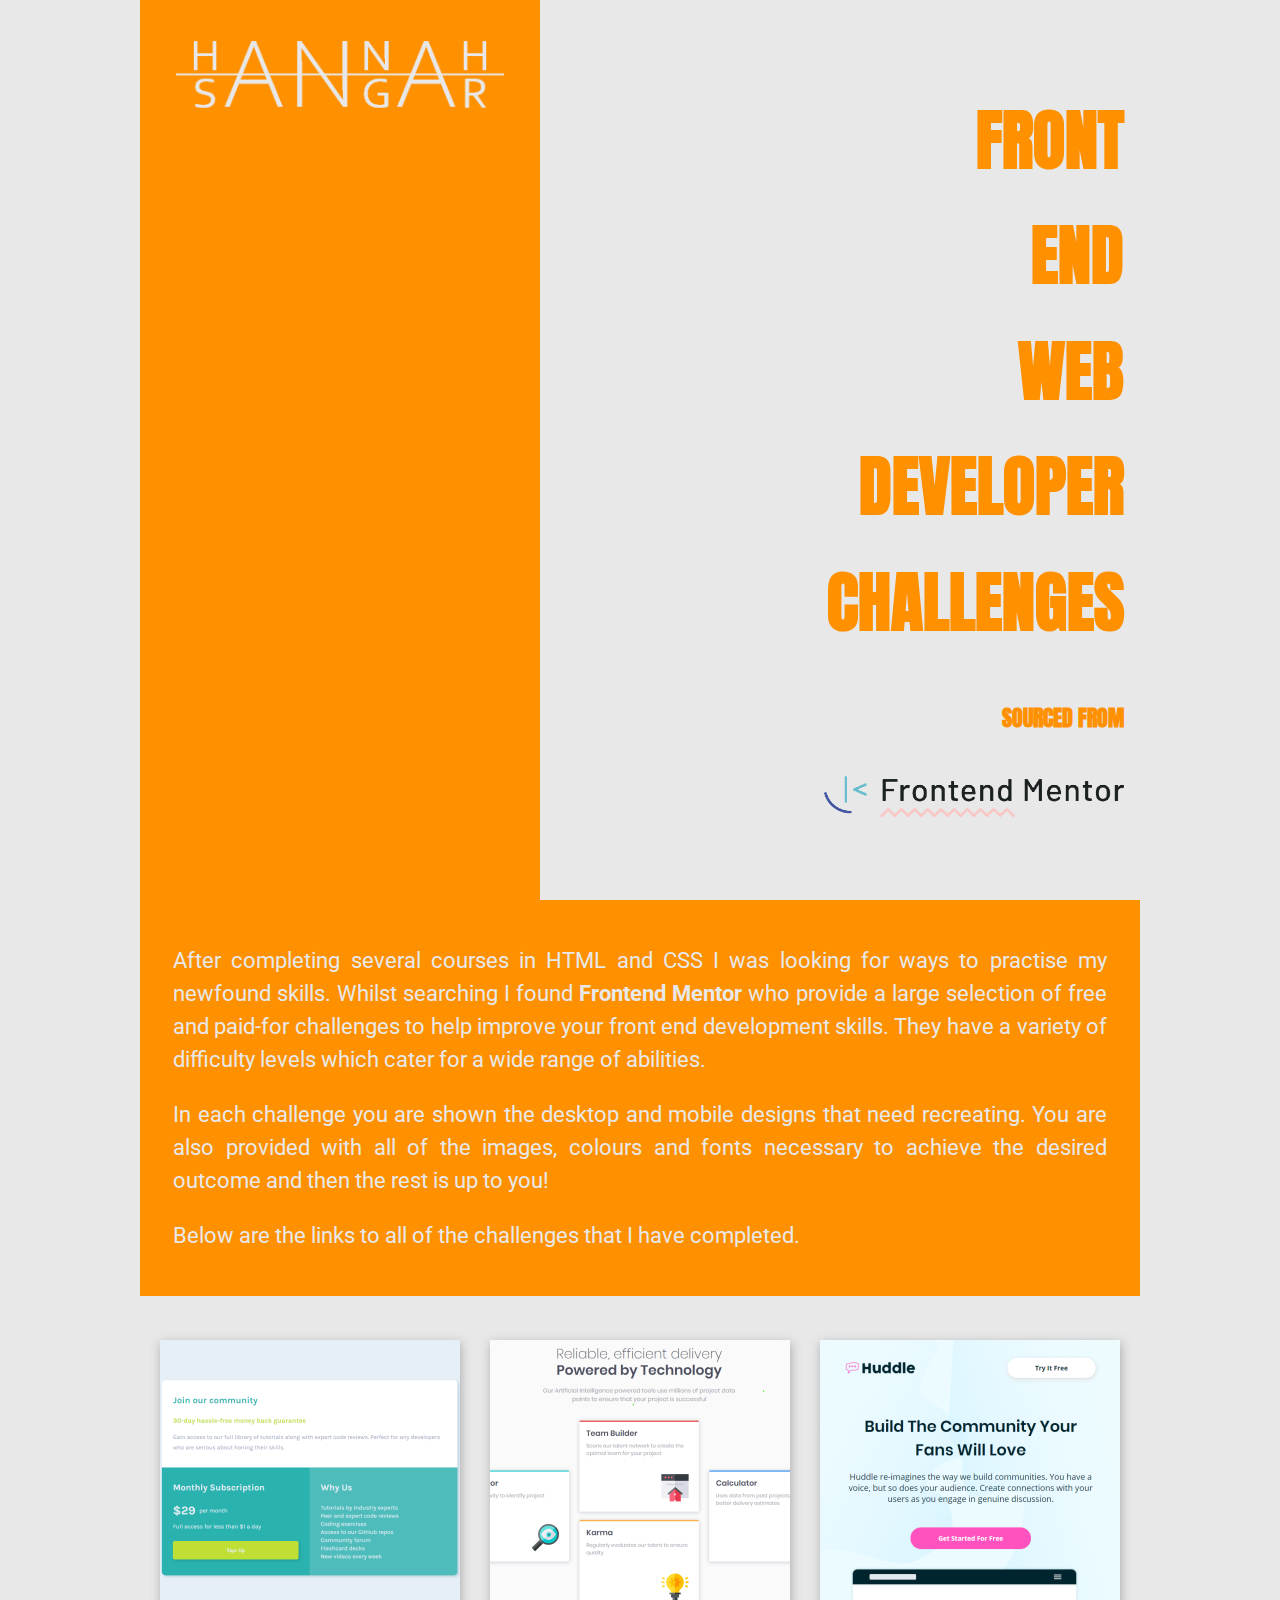
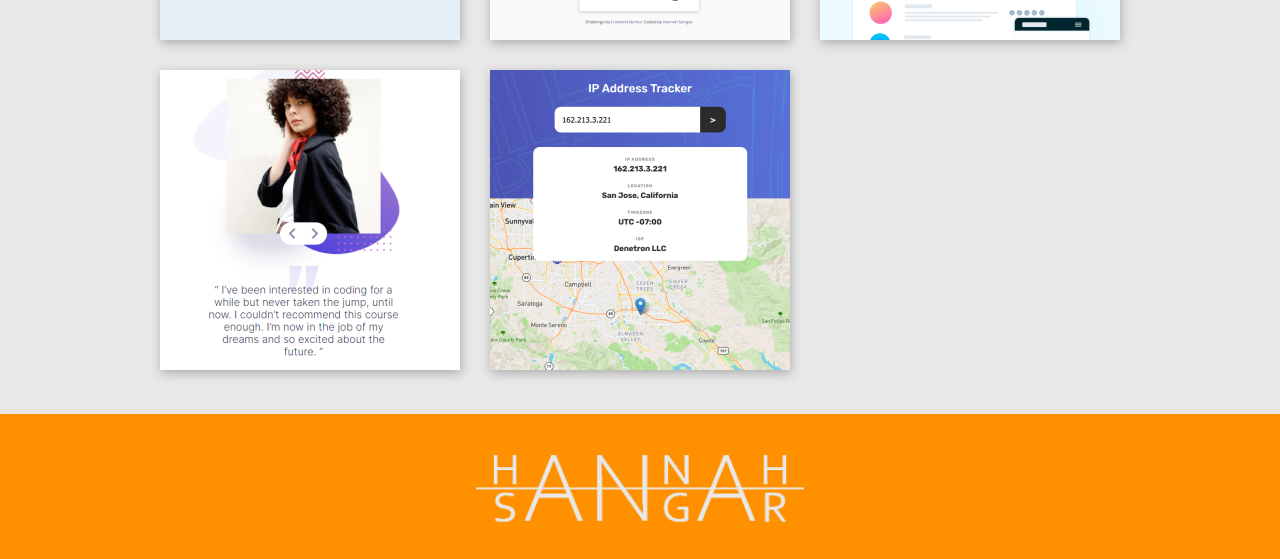
<file: index.html>
<!DOCTYPE>
<html>
    <head>
        <meta charset="UTF-8">
        <meta name="viewport" content="width=device-width, initial-scale=1.0">
        <title>Front End Challenges</title>

        <link rel="apple-touch-icon" sizes="180x180" href="images/favicon/apple-touch-icon.png">
        <link rel="icon" type="image/png" sizes="32x32" href="images/favicon/favicon-32x32.png">
        <link rel="icon" type="image/png" sizes="16x16" href="images/favicon/favicon-16x16.png">
        <link rel="manifest" href="images/favicon/site.webmanifest">
        <link rel="mask-icon" href="images/favicon/safari-pinned-tab.svg" color="#ff9000">
        <link rel="shortcut icon" href="images/favicon/favicon.ico">
        <meta name="msapplication-TileColor" content="#2b5797">
        <meta name="msapplication-config" content="images/favicon/browserconfig.xml">
        <meta name="theme-color" content="#ff9000">

        <link href="https://fonts.googleapis.com/css2?family=Anton&family=Roboto:wght@400;700&display=swap" rel="stylesheet">
        <link href="style.css" rel="stylesheet">

    </head>
    
    <body>
        
        <header>

            <div class="container">
                <div class="container__left">
                    <a class="logo-link" href="#"><img class="nav__logo" src="images/logo-light-grey.png" alt=""></a>
                    <!-- <div class="arrow-container">
                        <div class="arrow arrow-1"></div>
                        <div class="arrow arrow-2"></div>
                        <div class="arrow arrow-3"></div>
                        <div class="arrow arrow-4"></div>
                        <div class="arrow-head"></div>
                    </div> -->

                </div>
                <div class="container__right">
                    <h1>Front<br>End<br>Web<br>Developer<br>Challenges</h1>
                    <h6>Sourced from</h6>
                    <a class="container__fm-link" href="https://www.frontendmentor.io/" target="blank" ><img class="fm-logo" src="images/fm-logo.png" alt="Frontend Mentor's logo"></a>
                </div>
            </div>

        </header>


        <section class="intro">
            <div class="intro__text">         
               <p>After completing several courses in HTML and CSS I was looking for ways to practise my newfound skills. 
                Whilst searching I found <a href="https://www.frontendmentor.io/" target="blank"><strong>Frontend Mentor</strong></a> who provide a large selection of free and paid-for challenges to help improve your front end development skills. 
                They have a variety of difficulty levels which cater for a wide range of abilities.</p>

                <p>In each challenge you are shown the desktop and mobile designs that need recreating. 
                You are also provided with all of the images, colours and fonts necessary to achieve the desired outcome and then the rest is up to you!</p>

                <p>Below are the links to all of the challenges that I have completed.</p>






                <!-- <p>If you would like to see some of the other projects that I have been working on then visit <a href="#"><strong>my portfolio</strong></a> page.</p> -->
            </div>
        </section>


        <section class="challenges">
            <div class="challenges__grid">

                <div class="grid__item">
                    <div class="card-container">
                        <div class="card">
                            <div class="card__face card__face--front">
                                <img class="card__img" src="images/challenge-01.png" alt="">
                                <p class="card__name">Single price grid component</p>
                            </div>
                            <div class="card__face card__face--back">
                                <a class="card__solution-link" href="01 - single price grid component/01-single-price-grid-component.html">
                                    <div class="btn">My solution</div>
                                </a>
                                <a class="card__challenge-link" href="https://www.frontendmentor.io/challenges/single-price-grid-component-5ce41129d0ff452fec5abbbc" target="blank">
                                    <div class="btn">Original challenge</div>
                                </a>
                            </div>
                        </div>
                    </div>
                </div>


                <div class="grid__item">
                    <div class="card-container">
                        <div class="card">
                            <div class="card__face card__face--front">
                                <img class="card__img" src="images/challenge-02.png" alt="">
                                <p class="card__name">Four card feature section</p>
                            </div>
                            <div class="card__face card__face--back">
                                <a class="card__solution-link" href="02-four-card-feature-section/02-four-card-feature-section.html">
                                    <div class="btn">My solution</div>
                                </a>
                                <a class="card__challenge-link" href="https://www.frontendmentor.io/challenges/four-card-feature-section-weK1eFYK" target="blank">
                                    <div class="btn">Original challenge</div>
                                </a>
                            </div>
                        </div>
                    </div>
                </div>


                <div class="grid__item">
                    <div class="card-container">
                        <div class="card">
                            <div class="card__face card__face--front">
                                <img class="card__img" src="images/challenge-03.png" alt="">
                                <p class="card__name">Huddle landing page</p>
                            </div>
                            <div class="card__face card__face--back">
                                <a class="card__solution-link" href="03-huddle-landing-page/03-huddle-landing-page.html">
                                    <div class="btn">My solution</div>
                                </a>
                                <a class="card__challenge-link" href="https://www.frontendmentor.io/challenges/huddle-landing-page-with-alternating-feature-blocks-5ca5f5981e82137ec91a5100" target="blank">
                                    <div class="btn">Original challenge</div>
                                </a>
                            </div>
                        </div>
                    </div>
                </div>


                <div class="grid__item">
                    <div class="card-container">
                        <div class="card">
                            <div class="card__face card__face--front">
                                <img class="card__img" src="images/challenge-04.png" alt="">
                                <p class="card__name">Coding bootcamp testimonials</p>
                            </div>
                            <div class="card__face card__face--back">
                                <a class="card__solution-link" href="04-coding-bootcamp-testimonials-slider/index.html">
                                    <div class="btn">My solution</div>
                                </a>
                                <a class="card__challenge-link" href="https://www.frontendmentor.io/challenges/coding-bootcamp-testimonials-slider-4FNyLA8JL" target="blank">
                                    <div class="btn">Original challenge</div>
                                </a>
                            </div>
                        </div>
                    </div>
                </div>


                <div class="grid__item">
                    <div class="card-container">
                        <div class="card">
                            <div class="card__face card__face--front">
                                <img class="card__img" src="images/challenge-05.png" alt="">
                                <p class="card__name">IP Address Tracker</p>
                            </div>
                            <div class="card__face card__face--back">
                                <a class="card__solution-link" href="05-IP-address-tracker/index.html">
                                    <div class="btn">My solution</div>
                                </a>
                                <a class="card__challenge-link" href="https://www.frontendmentor.io/challenges/ip-address-tracker-I8-0yYAH0" target="blank">
                                    <div class="btn">Original challenge</div>
                                </a>
                            </div>
                        </div>
                    </div>
                </div>


            </div>
        </section>


        <footer>
            <a class="footer__link" href="#"><img class="footer__logo" src="images/logo-light-grey.png" alt=""></a>
        </footer>


    <script src="script.js"></script>
    
    </body>
</html>
</file>
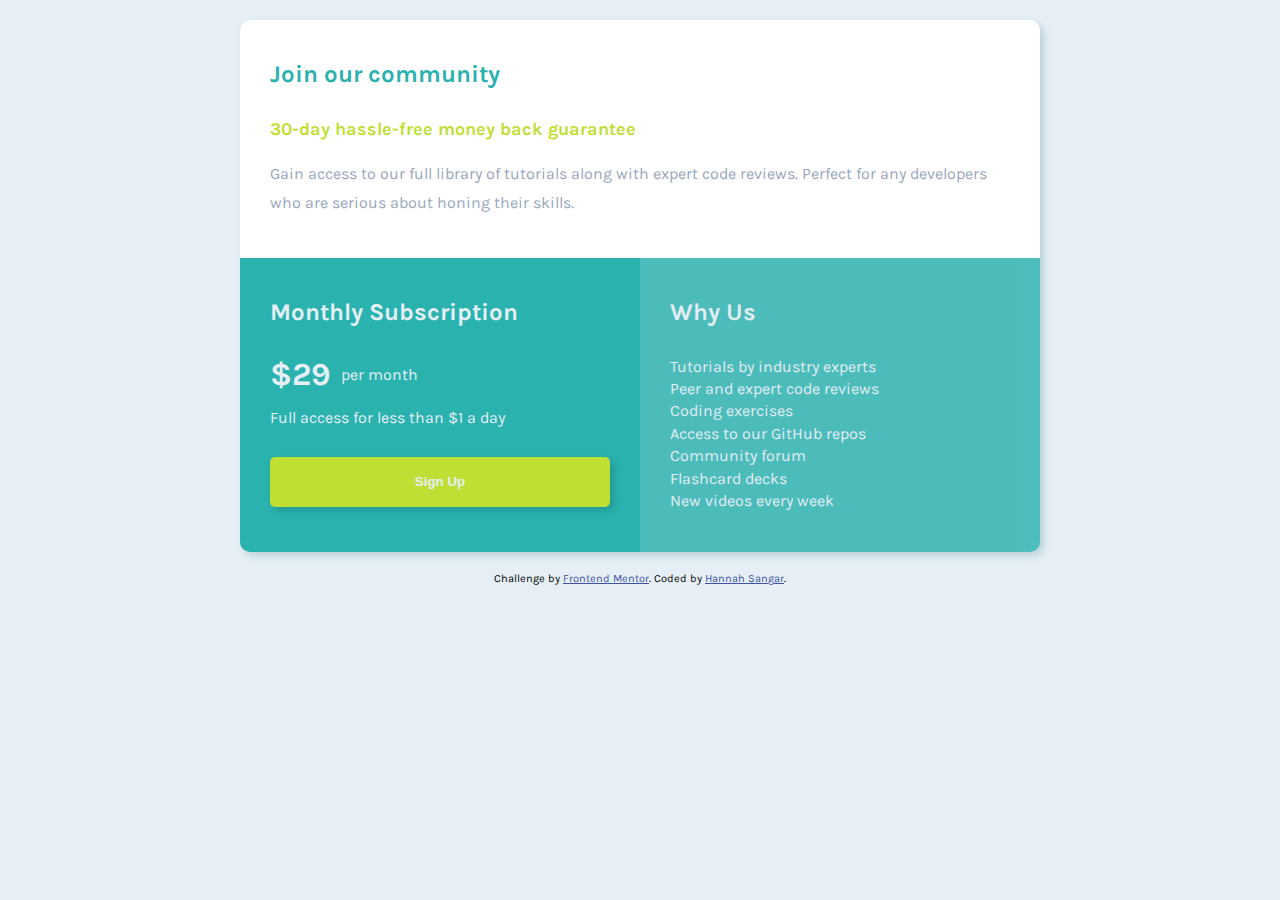
<file: 01 - single price grid component/index.html>
<!DOCTYPE html>
<html lang="en">
	<head>
	  <meta charset="UTF-8">
	  <meta name="viewport" content="width=device-width, initial-scale=1.0"> <!-- displays site properly based on user's device -->

	  <link rel="icon" type="image/png" sizes="32x32" href="./images/favicon-32x32.png">
	  
	  <title>Frontend Mentor | Single Price Grid Component</title>
	  
	  <link href="style.css" rel="stylesheet">
	  <link href="https://fonts.googleapis.com/css?family=Karla:400,700&display=swap" rel="stylesheet">
	  
	</head>
	
	<body>

		<section class="container">
			<div class="section join">
				<h2 class="join__head">Join our community</h2>
				<p class="join__subhead">30-day hassle-free money back guarantee</p>
				<p class="join__text">Gain access to our full library of tutorials along with expert code reviews. 
				Perfect for any developers who are serious about honing their skills.</p>
			</div>

			<div class="section sub">
				<h2 class="sub__head">Monthly Subscription</h2>
				<p class="sub__text1"><span class="price">$29</span><span>per month</span></p>
				<p class="sub__text2">Full access for less than $1 a day</p>
				<button class="sign-up">Sign Up</button>
			</div>

			<div class="section why">
				<h2 class="why__head">Why Us</h2>
				<ul class="why__list">
					<li>Tutorials by industry experts</li>
					<li>Peer and expert code reviews</li>
					<li>Coding exercises</li>
					<li>Access to our GitHub repos</li>
					<li>Community forum</li>
					<li>Flashcard decks</li>
					<li>New videos every week</li>
				</ul>
			</div>	
		</section>





		<footer>
			<p class="attribution">
				Challenge by <a href="https://www.frontendmentor.io?ref=challenge" target="_blank">Frontend Mentor</a>. 
				Coded by <a href="#">Hannah Sangar</a>.
			</p>
		</footer>
	</body>
</html>
</file>
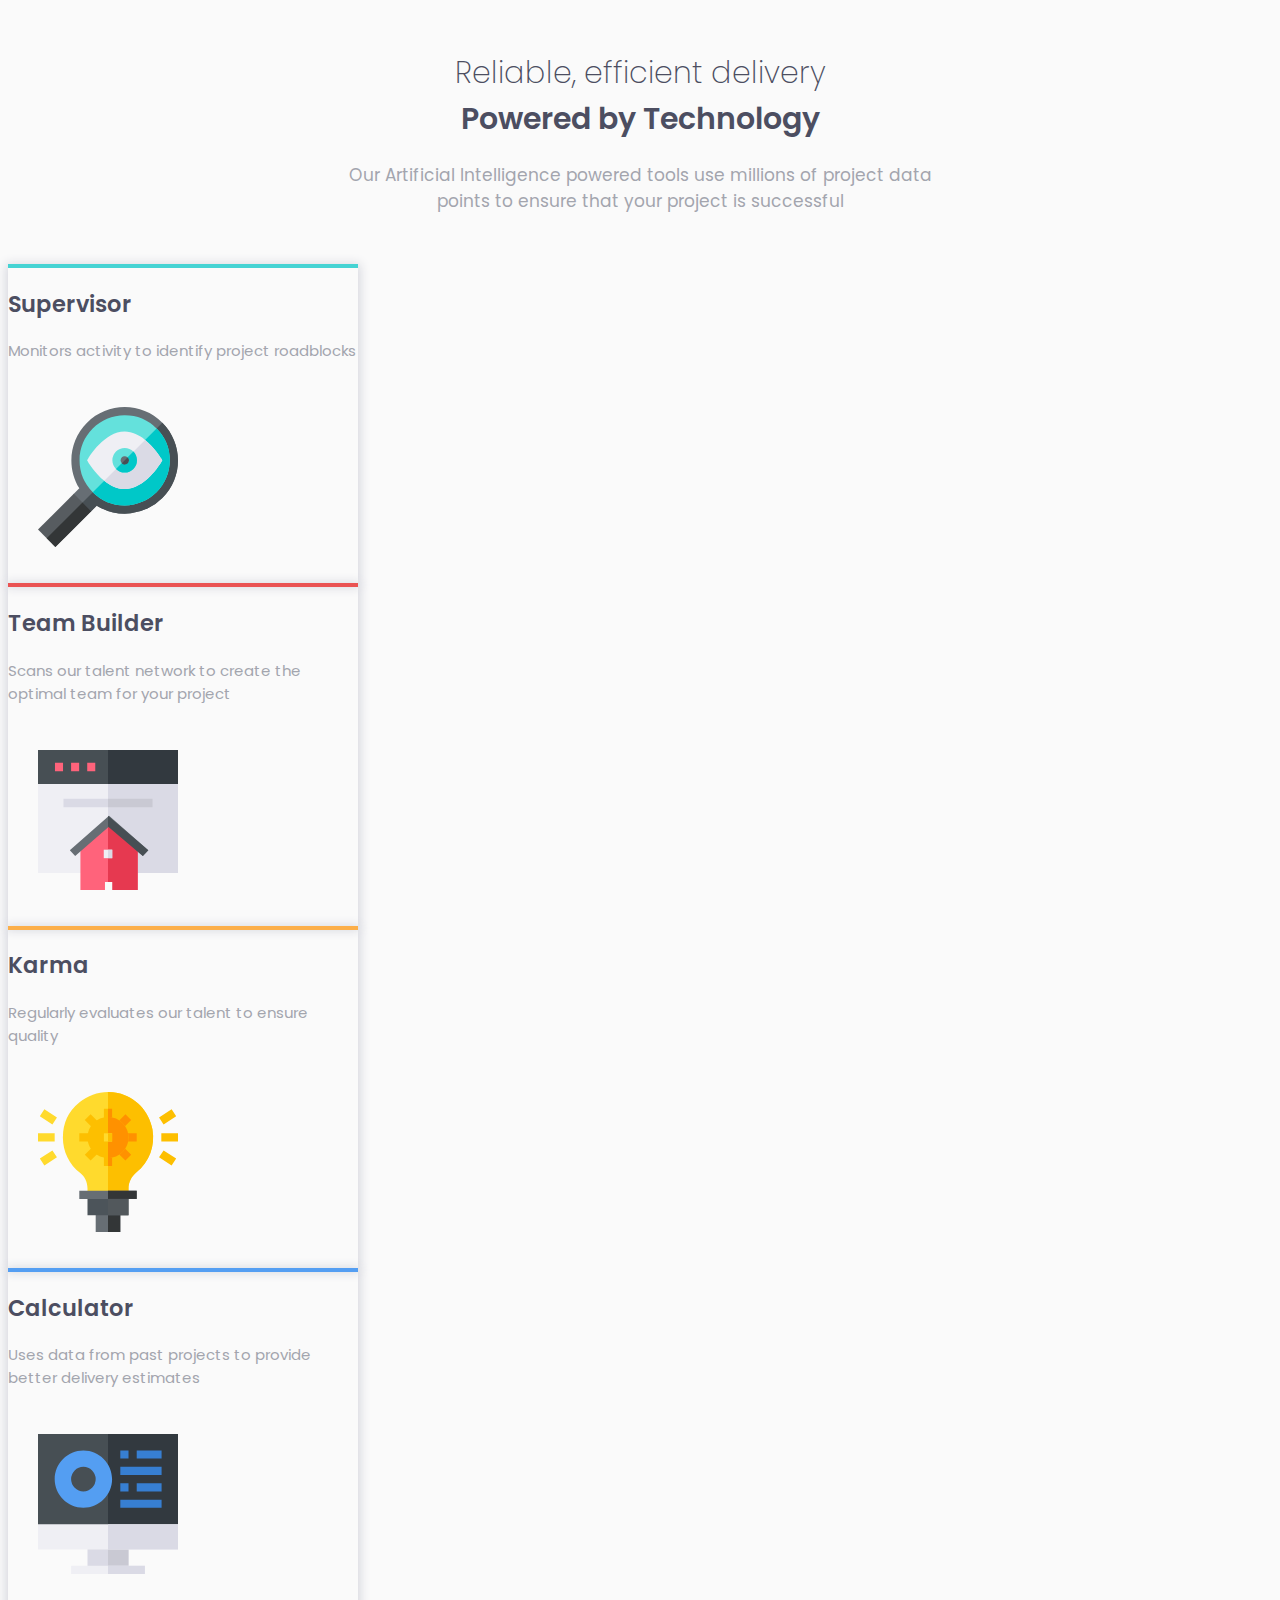
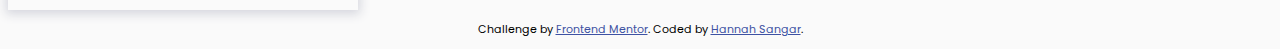
<file: 02 - four-card-feature-section-master/index.html>
<!DOCTYPE html>

<html lang="en">

	<head>
	
		<meta charset="UTF-8">
		<meta name="viewport" content="width=device-width, initial-scale=1.0"> <!-- displays site properly based on user's device -->

		<link rel="icon" type="image/png" sizes="32x32" href="./images/favicon-32x32.png">

		<title>Frontend Mentor | Four card feature section</title>
		
		<!-- Booststrap CSS -->
		<link rel="stylesheet" href="https://stackpath.bootstrapcdn.com/bootstrap/4.5.0/css/bootstrap.min.css" 
		integrity="sha384-9aIt2nRpC12Uk9gS9baDl411NQApFmC26EwAOH8WgZl5MYYxFfc+NcPb1dKGj7Sk" crossorigin="anonymous">
		
		<!-- Google fonts - Poppins --> 
		<link href="https://fonts.googleapis.com/css2?family=Poppins:wght@200;400;600&display=swap" rel="stylesheet">

		<!-- CSS link -->
		<link href="style.css" rel="stylesheet">

	</head>
	
	
	<body>

		<header>
			<h1 class="title">
				Reliable, efficient delivery
				<br><span class="title-bold">Powered by Technology</span>
			</h1>
			<p class="subtitle pt-3">Our Artificial Intelligence powered tools use millions of project data points 
			to ensure that your project is successful</p>
		</header>
		
		
		<section>
		
			<div class="container">
			
				<div class="row align-items-center">
			
					<div class="first-column col-12 col-lg-4">
						<div class="card card-supervisor mb-4 mx-auto">
							<div class="card-body">
								<h2 class="card-title">Supervisor</h2>
								<p class="card-text">Monitors activity to identify project roadblocks</p>
							</div>
							<img class="card-img ml-auto" src="images/icon-supervisor.svg" alt="">
						</div>
					</div>
					
					<div class="second-column col-12 col-lg-4">
						<div class="card card-team mb-4 mx-auto">
							<div class="card-body">
								<h2 class="card-title">Team Builder</h2>
								<p class="card-text">Scans our talent network to create the optimal team for your project</p>
							</div>
							<img class="card-img ml-auto" src="images/icon-team-builder.svg" alt="">
						</div>
						
						<div class="card card-karma mb-4 mx-auto">
							<div class="card-body">
								<h2 class="card-title">Karma</h2>
								<p class="card-text">Regularly evaluates our talent to ensure quality</p>
							</div>
							<img class="card-img ml-auto" src="images/icon-karma.svg" alt="">
						</div>
					</div>

					<div class="third-column col-12 col-lg-4">
						<div class="card card-calculator mb-4 mx-auto">
							<div class="card-body">
								<h2 class="card-title">Calculator</h2>
								<p class="card-text">Uses data from past projects to provide better delivery estimates</p>
							</div>
							<img class="card-img ml-auto" src="images/icon-calculator.svg" alt="">
						</div>
					</div>
				
				</div>
				
			</div>
			
		</section>


		<footer>
			<p class="attribution">
				Challenge by <a href="https://www.frontendmentor.io?ref=challenge" target="_blank">Frontend Mentor</a>. 
				Coded by <a href="#">Hannah Sangar</a>.
			</p>
		</footer>
		
	</body>
	
</html>
</file>
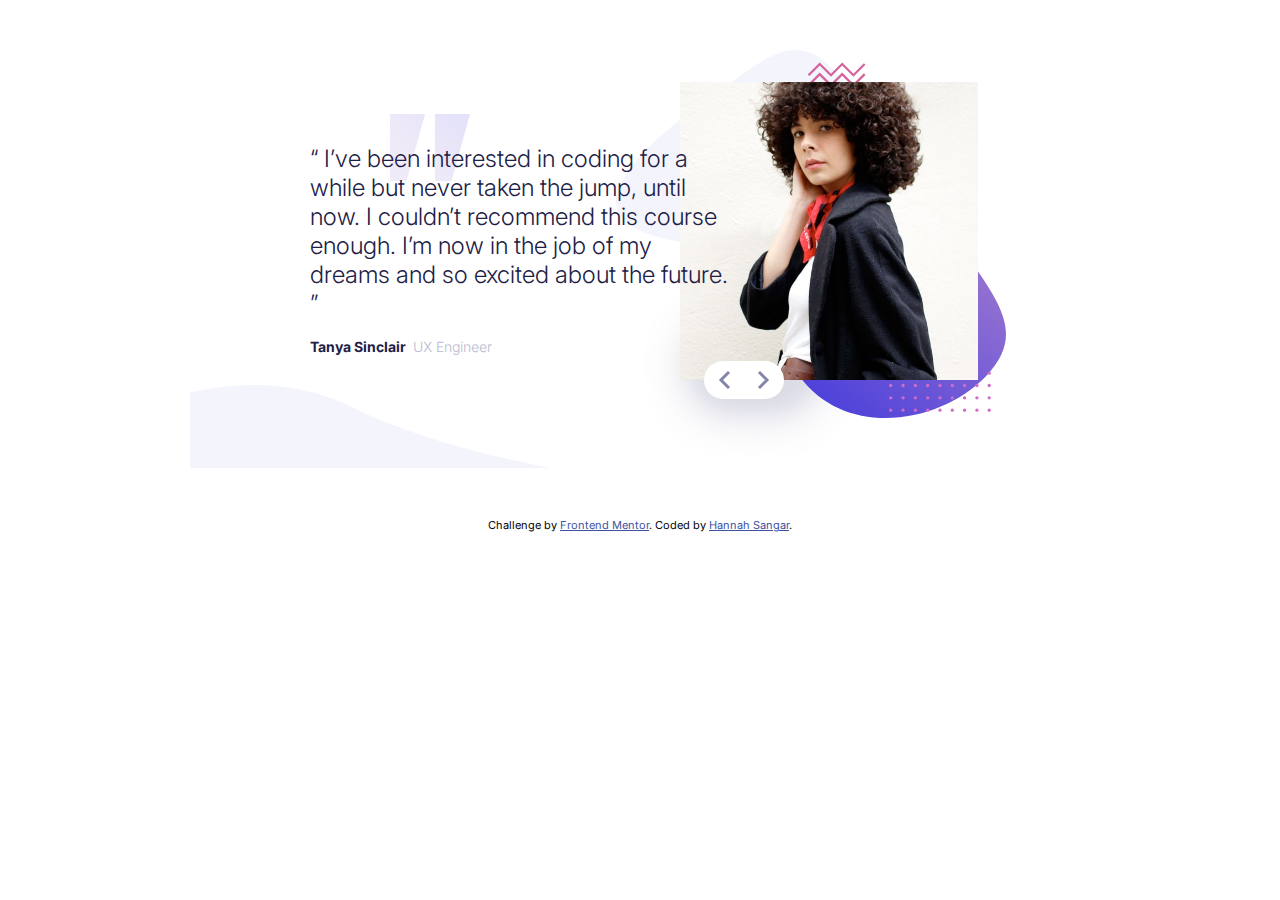
<file: 04-coding-bootcamp-testimonials-slider/index.html>
<!DOCTYPE html>
<html lang="en">
  <head>
    <meta charset="UTF-8">
    <meta name="viewport" content="width=device-width, initial-scale=1.0">

    <link rel="icon" type="image/png" sizes="32x32" href="./images/favicon-32x32.png">

    <title>Frontend Mentor | Coding Bootcamp Testimonials Slider</title>
    
    <link href="https://fonts.googleapis.com/css2?family=Inter:wght@300;500;700&display=swap" rel="stylesheet">
    <link href="style.css" rel="stylesheet">


  </head>

  <body>

    <section class="container">
      <div class="testimonial">
        <div class="imgNbtn">
          <img class="photo" src="" alt="">
          <div class="clickers">
            <svg class = "click left" xmlns="http://www.w3.org/2000/svg" width="12" height="18"><path fill="none" stroke-width="3" d="M11 1L3 9l8 8"/></svg>
            <svg class="click right" xmlns="http://www.w3.org/2000/svg" width="13" height="18"><path fill="none" stroke-width="3" d="M2 1l8 8-8 8"/></svg>
          </div>
        </div>
        <div class="text">
            <p class="quote"></p>
            <p class="author"><span class="name"></span><span class="job"></span></p>
        </div>
      </div>
    </section>



    <div class="attribution">
      Challenge by <a href="https://www.frontendmentor.io?ref=challenge" target="_blank">Frontend Mentor</a>. 
      Coded by <a href="../index.html">Hannah Sangar</a>.
    </div>


    <script src=script.js></script>

  </body>
</html>
</file>
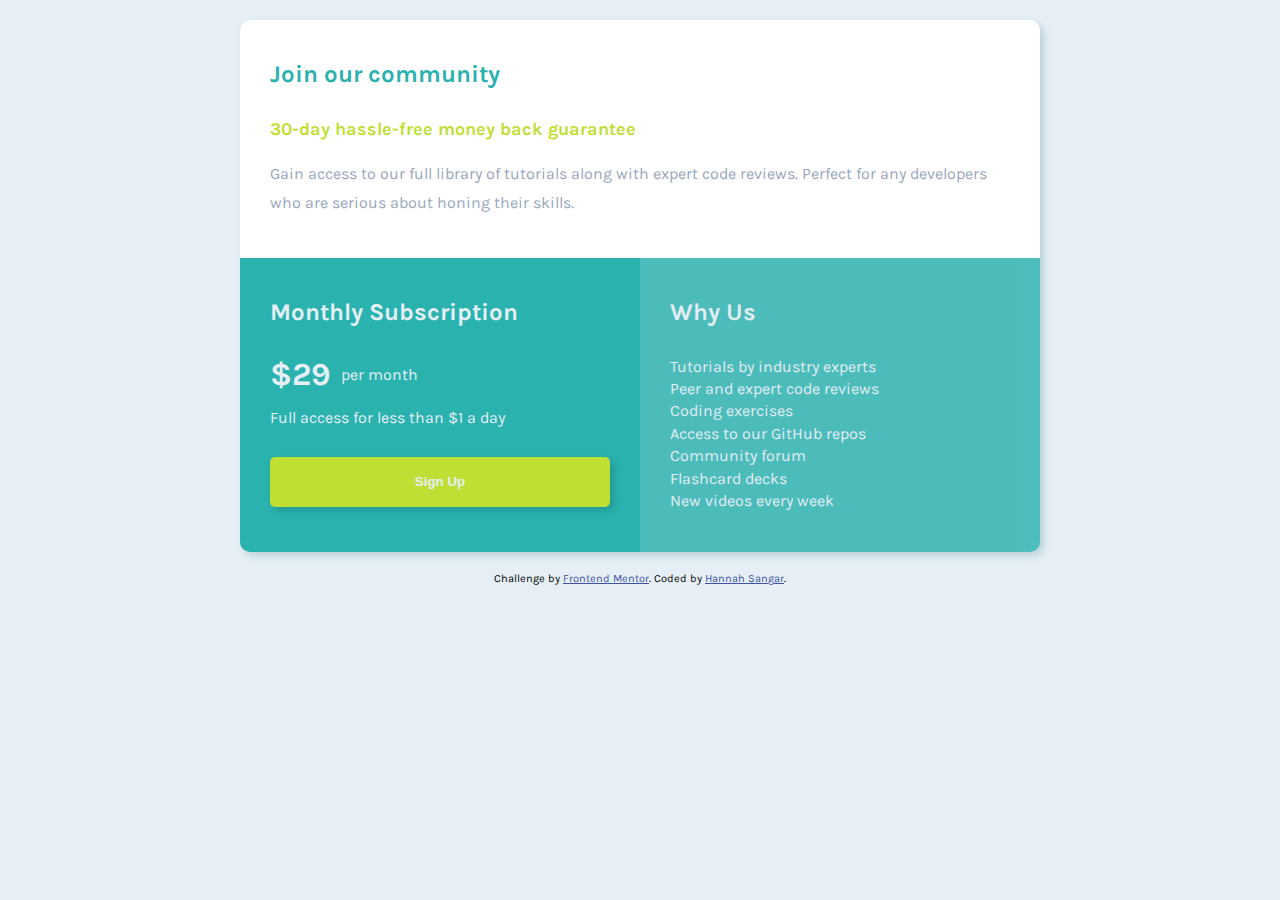
<file: 01 - single price grid component/01-single-price-grid-component.html>
<!DOCTYPE html>
<html lang="en">
	<head>
	  <meta charset="UTF-8">
	  <meta name="viewport" content="width=device-width, initial-scale=1.0"> <!-- displays site properly based on user's device -->

	  <link rel="icon" type="image/png" sizes="32x32" href="./images/favicon-32x32.png">
	  
	  <title>Frontend Mentor | Single Price Grid Component</title>
	  
	  <link href="style.css" rel="stylesheet">
	  <link href="https://fonts.googleapis.com/css?family=Karla:400,700&display=swap" rel="stylesheet">
	  
	</head>
	
	<body>

		<section class="container">
			<div class="section join">
				<h2 class="join__head">Join our community</h2>
				<p class="join__subhead">30-day hassle-free money back guarantee</p>
				<p class="join__text">Gain access to our full library of tutorials along with expert code reviews. 
				Perfect for any developers who are serious about honing their skills.</p>
			</div>

			<div class="section sub">
				<h2 class="sub__head">Monthly Subscription</h2>
				<p class="sub__text1"><span class="price">$29</span><span>per month</span></p>
				<p class="sub__text2">Full access for less than $1 a day</p>
				<button class="sign-up">Sign Up</button>
			</div>

			<div class="section why">
				<h2 class="why__head">Why Us</h2>
				<ul class="why__list">
					<li>Tutorials by industry experts</li>
					<li>Peer and expert code reviews</li>
					<li>Coding exercises</li>
					<li>Access to our GitHub repos</li>
					<li>Community forum</li>
					<li>Flashcard decks</li>
					<li>New videos every week</li>
				</ul>
			</div>	
		</section>





		<footer>
			<p class="attribution">
				Challenge by <a href="https://www.frontendmentor.io?ref=challenge" target="_blank">Frontend Mentor</a>. 
				Coded by <a href="../index.html">Hannah Sangar</a>.
			</p>
		</footer>
	</body>
</html>
</file>
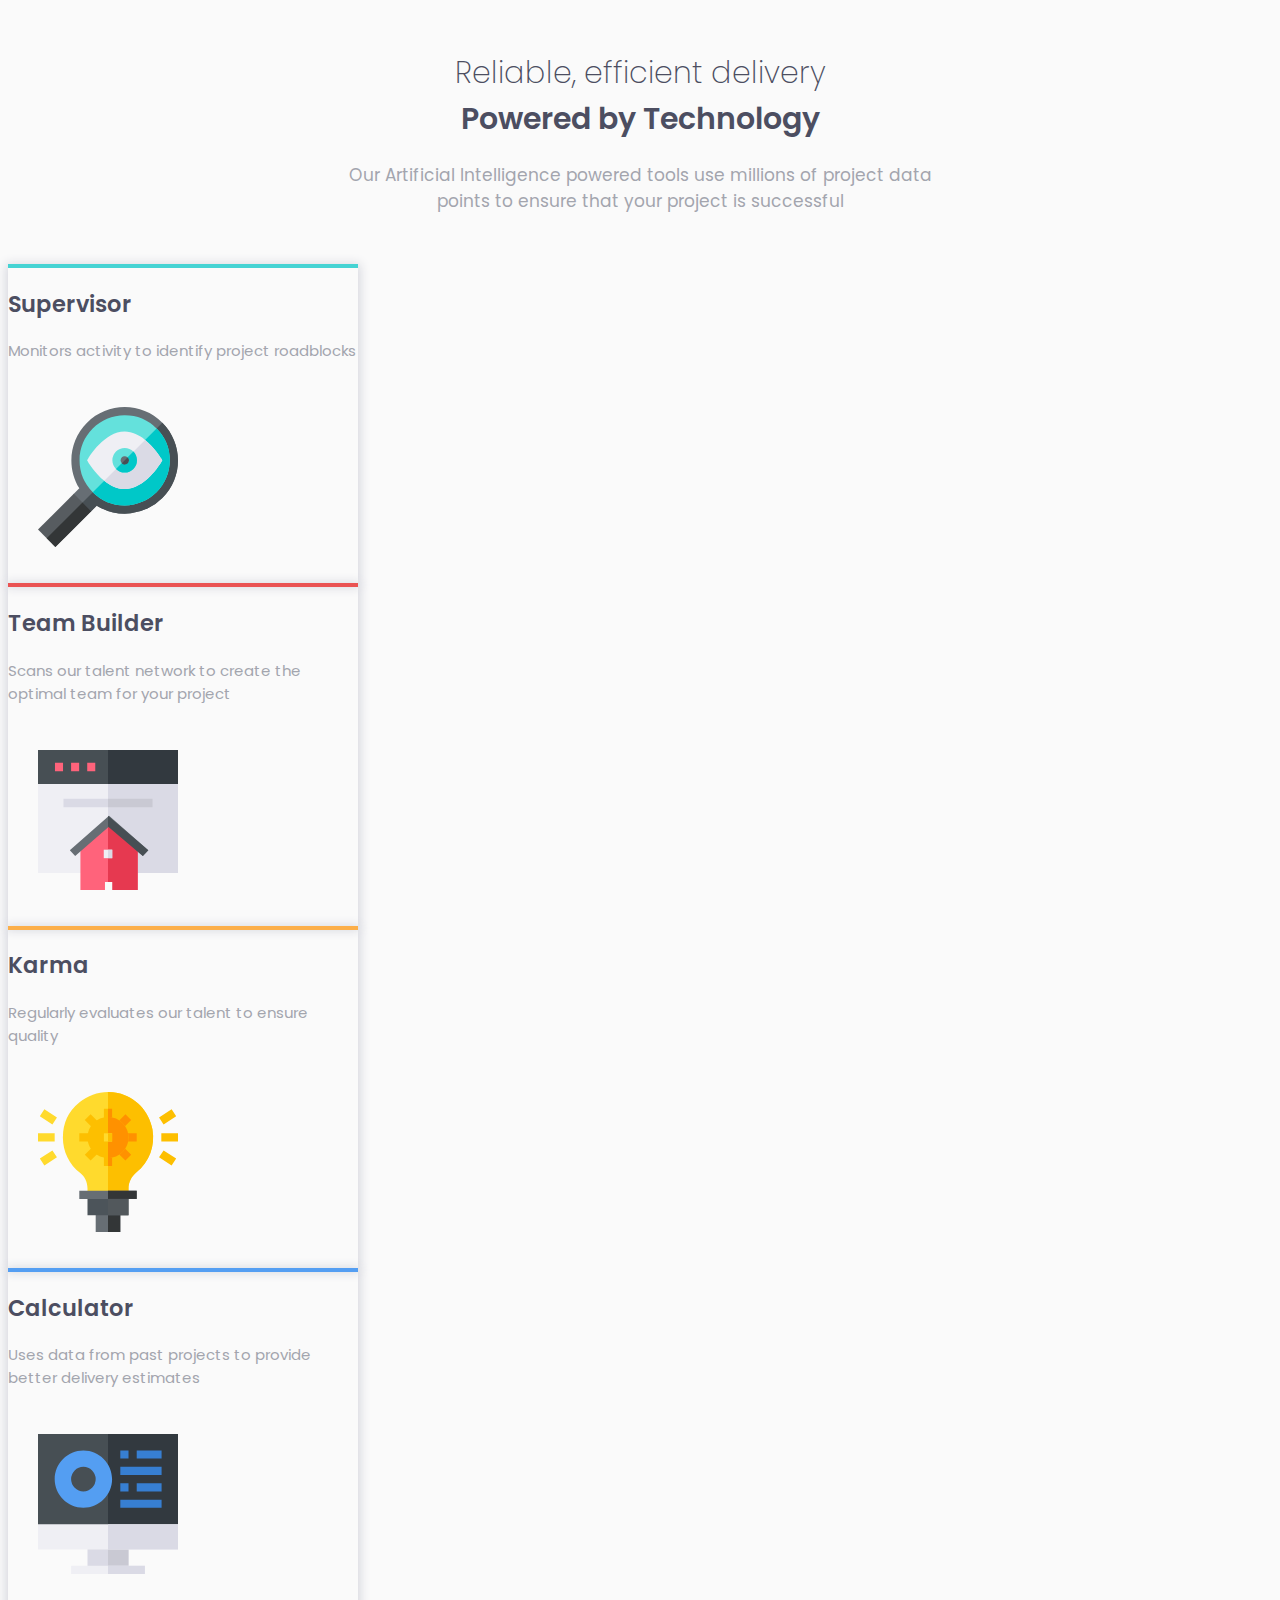
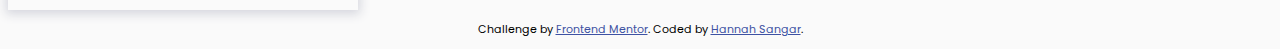
<file: 02-four-card-feature-section/02-four-card-feature-section.html>
<!DOCTYPE html>

<html lang="en">

	<head>
	
		<meta charset="UTF-8">
		<meta name="viewport" content="width=device-width, initial-scale=1.0"> <!-- displays site properly based on user's device -->

		<link rel="icon" type="image/png" sizes="32x32" href="./images/favicon-32x32.png">

		<title>Frontend Mentor | Four card feature section</title>
		
		<!-- Booststrap CSS -->
		<link rel="stylesheet" href="https://stackpath.bootstrapcdn.com/bootstrap/4.5.0/css/bootstrap.min.css" 
		integrity="sha384-9aIt2nRpC12Uk9gS9baDl411NQApFmC26EwAOH8WgZl5MYYxFfc+NcPb1dKGj7Sk" crossorigin="anonymous">
		
		<!-- Google fonts - Poppins --> 
		<link href="https://fonts.googleapis.com/css2?family=Poppins:wght@200;400;600&display=swap" rel="stylesheet">

		<!-- CSS link -->
		<link href="style.css" rel="stylesheet">

	</head>
	
	
	<body>

		<header>
			<h1 class="title">
				Reliable, efficient delivery
				<br><span class="title-bold">Powered by Technology</span>
			</h1>
			<p class="subtitle pt-3">Our Artificial Intelligence powered tools use millions of project data points 
			to ensure that your project is successful</p>
		</header>
		
		
		<section>
		
			<div class="container">
			
				<div class="row align-items-center">
			
					<div class="first-column col-12 col-lg-4">
						<div class="card card-supervisor mb-4 mx-auto">
							<div class="card-body">
								<h2 class="card-title">Supervisor</h2>
								<p class="card-text">Monitors activity to identify project roadblocks</p>
							</div>
							<img class="card-img ml-auto" src="images/icon-supervisor.svg" alt="">
						</div>
					</div>
					
					<div class="second-column col-12 col-lg-4">
						<div class="card card-team mb-4 mx-auto">
							<div class="card-body">
								<h2 class="card-title">Team Builder</h2>
								<p class="card-text">Scans our talent network to create the optimal team for your project</p>
							</div>
							<img class="card-img ml-auto" src="images/icon-team-builder.svg" alt="">
						</div>
						
						<div class="card card-karma mb-4 mx-auto">
							<div class="card-body">
								<h2 class="card-title">Karma</h2>
								<p class="card-text">Regularly evaluates our talent to ensure quality</p>
							</div>
							<img class="card-img ml-auto" src="images/icon-karma.svg" alt="">
						</div>
					</div>

					<div class="third-column col-12 col-lg-4">
						<div class="card card-calculator mb-4 mx-auto">
							<div class="card-body">
								<h2 class="card-title">Calculator</h2>
								<p class="card-text">Uses data from past projects to provide better delivery estimates</p>
							</div>
							<img class="card-img ml-auto" src="images/icon-calculator.svg" alt="">
						</div>
					</div>
				
				</div>
				
			</div>
			
		</section>


		<footer>
			<p class="attribution">
				Challenge by <a href="https://www.frontendmentor.io?ref=challenge" target="_blank">Frontend Mentor</a>. 
				Coded by <a href="../index.html">Hannah Sangar</a>.
			</p>
		</footer>
		
	</body>
	
</html>
</file>
<file: style.css>
*,
*::before,
*::after {
    box-sizing: border-box;
    margin: 0;
    padding: 0;
}

/********************************
* Variables
*********************************/
:root {
    --clr-main: #ff9000;
    --clr-light: #e8e8e8; 
    --clr-links: #3f54a3;
    --clr-dark: #707070;

    --ff-head: 'Anton', sans-serif;
    --ff-main: 'Roboto', sans-serif;

    --fs-small: 18px;
    --fs-large: 22px;

    --fw-std: 400;
    --fw-bd: 700;
}

body {
    font-family: var(--ff-main);
    background-color: var(--clr-light);
    font-size: var(--fs-small);
}

a {
    text-decoration: none;
    color: inherit;
}

a:hover {
    color: var(--clr-links);
}

header {
    font-family: var(--ff-head);
}

.container {
    display: flex;
    justify-content: space-between;
    width: 100%;
    height: 100vh;
    margin: 0 auto;  
}

.container__left {
    min-width: 30%;
    max-width: 40%;
    background-color: var(--clr-main);
    align-self: stretch;
    flex-grow: 2;
    position: relative;
}

.nav__logo,
.footer__logo {
    display: block;
    width: 100px;
    padding: 0.5em;
    margin: 0 auto;
}

/******ARROW FUNCTIONALITY******/
/* .arrow-container {
    width: 100%;
    position: absolute;
    animation-name: move-arrow;
    animation-duration: 1.5s;
    animation-timing-function: linear;
    animation-iteration-count: infinite; 
}

@keyframes move-arrow {
    0% {bottom: 6em}
    90% {bottom: 2em}
    100% {bottom: 6em}

}

.arrow {
    background-color: var(--clr-light);
    margin: 1.5em auto 0;
}

.arrow-1 {
    width: 1.5em;
    height: 1.5em;
}

.arrow-2 {
    width: 1.5em;
    height: 2em;
}

.arrow-3 {
    width: 1.5em;
    height: 2.5em;
}

.arrow-4 {
    width: 1.5em;
    height: 3em;
}

.arrow-head {
    width: 0;
    height: 0;
    border-top: solid 3em var(--clr-light);
    border-left: solid 3em transparent;
    border-right: solid 3em transparent;
    margin: 0 auto;
} */


.container__right {
    align-self: center;
    flex-grow: 1;
    text-align: right;
    text-transform: uppercase;
    font-size: 1.3em;
    line-height: 3.2em;
    color: var(--clr-main);
    padding: 0.5em;
}

.fm-logo {
    width: 200px;
}

.intro {
    background-color: var(--clr-main);
    padding: 1.5em;
    color: var(--clr-light);
    margin: 0 auto;
}

.intro__text p {
    padding: 0.5em 0;
    line-height: 1.5em;
    text-align: justify;
}

.challenges {
    width: 100%;
    padding: 2em 20px;
}

.challenges__grid {
    width: 100%;
    margin: 0 auto;
    display: grid;
    justify-content: center;
    grid-template-columns: repeat(auto-fill, 300px);
    gap: 30px;
}

.card-container {
    width: 300px;
    height: 300px;
    perspective: 600px;
}

.card {
    width: 100%;
    height: 100%;
    position: relative;
    transition: transform 1s;
    transition-timing-function: cubic-bezier(0.55, 1.9, 0.9, 0.8);
    transform-style: preserve-3d;
}

.card__face {
    position: absolute;
    width: 100%;
    height: 100%;
    backface-visibility: hidden;
    text-align: center;
    font-weight: var(--fw-bd);
    display: flex;
    flex-direction: column;
    align-items: center;
    box-shadow: 1px 3px 10px #aaa;
}

.card__face--front {
    color: var(--clr-main);
    font-size: 2em;
    justify-content: center;
}

.card__name {
    display: none;
    /* position: absolute;
    width: 100%; */
}

.card__face--back {
    background: var(--clr-light);
    font-size: 1.3em;
    justify-content: space-evenly;
    transform: rotateY(180deg);
}

.btn {
    display: inline-block;
    background-color: var(--clr-main);
    border-radius: 0.5em;
    color: var(--clr-light);
    padding: 0.3em;
    box-shadow: 1px 3px 7px #da7800;
}

.btn:hover {
    color: var(--clr-links);
}

footer {
    background-color: var(--clr-main);
}


/************************************
* Media Queries
************************************/


/* For card flips */

@media (hover: hover) {
    .card-container:hover > .card {
        transform: rotateY(180deg);
    }
}

@media (hover: none) {
    .card.flip {
        transform: rotateY(180deg);
    }
}


/* For screen sizes */
@media (min-width: 500px) {

    .nav__logo,
    .footer__logo {
        width: 180px;
    }

}


@media (min-width: 660px) {

    body {
        font-size: var(--fs-large);
    }
    
    .nav__logo,
    .footer__logo {
        width: 220px;
    }

    .fm-logo {
        width: 300px;
    }

}


@media (min-width: 1000px) {

    .container__right {
        font-size: 1.4em;
    }
    
    .container, .intro, .challenges__grid {
        width: 1000px;
    }

    .nav__logo,
    .footer__logo {
        width: 280px;
    }

}


@media (min-width: 1000px) and (min-height: 850px) {

    .container__right {
        font-size: 1.5em;
        line-height: 3.5em;
    }
    
    .container, .intro, .challenges__grid {
        width: 1000px;
        
    }

    .nav__logo,
    .footer__logo {
        width: 350px;
    }

}
</file>
<file: 01 - single price grid component/style.css>
* {
	padding: 0;
	margin: 0;
}

/* Variables */
:root {
	/* Colours */
	--prim-cyan: hsl(179, 62%, 43%);
	--prim-yellow: hsl(71, 73%, 54%);
	--ntrl-grey: hsl(204, 43%, 93%);
	--ntrl-blue: hsl(218, 22%, 67%);

	/* Font */
	--fw-std: 400;
	--fw-bold: 700;
}

body {
	font-family: 'Karla', sans-serif;
	font-size: 16px;
	background: var(--ntrl-grey);
}

h2 {
	font-size: ;
	font-weight: ;
	padding-bottom: 30px;
}

.container {
	width: 375px;
	margin: 20px auto;
	background: #d7e5ed;
	border-radius: 10px 10px 10px 10px;
	box-shadow: 4px 4px 7px #bcd1dd;
}

.section {
	padding: 40px 30px;
}

.join {
	background: #ffffff;
	border-radius: 10px 10px 0 0;
}

.join__head {
	color: var(--prim-cyan);
}

.join__subhead {
	color: var(--prim-yellow);
	font-weight: var(--fw-bold);
	font-size: 18px;
	padding-bottom: 20px;
}

.join__text {
	color: var(--ntrl-blue);
	line-height: 1.8em;
}

.sub {
	background: var(--prim-cyan);
	color: var(--ntrl-grey);
}

.sub__text1 {
	display: flex;
	align-items: center;
	padding-bottom: 15px;
}

.price {
	font-size: 32px;
	font-weight: var(--fw-bold);
	padding-right: 10px;
}

.sub__text2 {
	padding-bottom: 30px; 
}

.sign-up {
	background: var(--prim-yellow);
	color: inherit;
	font-weight: var(--fw-bold);
	border: none;
	width: 100%;
	height: 50px;
	border-radius: 5px;
	box-shadow: 4px 4px 7px #239b97;
	transition: transform .25s linear .1s, font-size .25s linear .1s; 
}

.sign-up:hover {
	transform: scale(1.03);
	font-size: 17px;
}


.why {
	background: var(--prim-cyan);
	color: var(--ntrl-grey);
	border-radius: 0 0 10px 10px;
	opacity: 0.8;
}

.why__list {
	list-style: none;
}

li {
	line-height: 1.4em;
}

@media (min-width: 660px){
	
	.container {
		display: grid;
		grid-template-columns: 1fr 1fr;
		width: calc(100% - 40px);
		max-width: 800px;
	} 
	
	.join {
		grid-column: 1 / -1;
	}
	
	.sub {
		border-radius: 0 0 0 10px;
	}
	
	.why {
		border-radius: 0 0 10px 0;
	}
}

.attribution { 
	font-size: 11px; 
	text-align: center; 
}
.attribution a { 
	color: hsl(228, 45%, 44%); 
}
</file>
<file: 02 - four-card-feature-section-master/style.css>
/* Variables */
:root {
	
	--clr-red: hsl(0, 78%, 62%);
	--clr-cyan: hsl(180, 62%, 55%);
	--clr-orange: hsl(34, 97%, 64%);
	--clr-blue: hsl(212, 86%, 64%);
	--ntrl-db: hsl(234, 12%, 34%);
	--ntrl-gb: hsl(229, 6%, 66%);
	--ntrl-lg: hsl(0, 0%, 98%);
	--shadow: hsl(234, 12%, 85%);
	
	--fw-lt: 200;
	--fw-reg: 400;
	--fw-bd: 600;
	
}


body {
	font-family: 'Poppins', sans-serif;
	font-size: 15px;
	background: var(--ntrl-lg);
}

header {
	max-width: 600px;
	margin: 50px auto;
}

.title {
	text-align: center;
	font-weight: var(--fw-lt);
	color: var(--ntrl-db);
}

.title-bold {
	font-weight: var(--fw-bd);
}

.subtitle {
	text-align: center;
	font-weight: var(--fw-reg);
	color: var(--ntrl-gb);
	font-size: 17px;
}

.card-img {
	width: 140px;
	padding: 30px;
}

.card-title {
	font-size: 1.5em;
	font-weight: var(--fw-bd);
	color: var(--ntrl-db);
}

.card-text {
	color: var(--ntrl-gb);
}

.card {
	border: none;
	box-shadow: 0px 2px 10px 2px var(--shadow);
	max-width: 350px;
}

.card-supervisor {
	border-top: solid 4px var(--clr-cyan);
}

.card-team {
	border-top: solid 4px var(--clr-red);
}

.card-karma {
	border-top: solid 4px var(--clr-orange);
}

.card-calculator {
	border-top: solid 4px var(--clr-blue);
}






















.attribution { font-size: 11px; text-align: center; }
.attribution a { color: hsl(228, 45%, 44%); }
</file>
<file: 04-coding-bootcamp-testimonials-slider/style.css>
* {
    box-sizing: border-box;
    padding: 0;
    margin: 0;
}

/*********** Variable ***********/
:root {

    --clr-db: hsl(240, 38%, 20%);
    --clr-gb: hsl(240, 18%, 77%);

    --fs-quote: 32px;
    --fs-mid: 24px;
    --fs-mobile: 18px;
    --ff-std: 'Inter', sans-serif;
    --fw-lt: 300;
    --fw-std: 500;
    --fw-bd: 700;

}

/********** Styling ************/
body {
    font-family: var(--ff-std);
}

.container {
    background: url("images/pattern-curve.svg");
    background-repeat: no-repeat;
    background-position: bottom;
    background-size: 100% 70px;
    padding-bottom: 50px;
    width: 375px;
    margin: 50px auto;
    
}

.imgNbtn {
    background: url("images/pattern-bg.svg");
    background-repeat: no-repeat;
    background-size: contain;
    width: 375px;
    height: 330px;
    padding: 32px 0 0;  
}

.photo {
    width: 70%;
    display: block;
    margin: 0 auto;
}

.clickers {
    width: 80px;
    height: 38px;
    border-radius: 19px;
    background: white;
    display: flex;
    justify-content: space-around;
    align-items: center;
    position: relative;
    top: -19px;
    left: calc(50% - 40px); 
}

.clickers:before {
    content: " ";
    background: var(--clr-gb);
    width: 80px;
    height: 39px;
    border-radius: 19px;
    position: absolute;
    z-index: -1;
    left: -80%;
    top: -40%;
    box-shadow: 10px 1px 20px 20px var(--clr-gb), 10px 1px 40px 30px var(--clr-gb);
    opacity: 0.5;
}

.click {
    box-sizing: content-box;
    padding: 10px;
    stroke:#8585AC;
    transition: transform 0.5s ease-out;  
}

.left:hover, .right:hover {
    stroke: red;
    transform: scale(1.4);
    cursor: pointer;
}

.text {
    text-align: center;
    background: url("images/pattern-quotes.svg");
    background-repeat: no-repeat;
    background-position: center top;
    background-size: 50px;
    padding: 30px 20px;
    margin-top: 20px;
}

.quote {
    font-size: var(--fs-mobile);
    font-weight: var(--fw-lt);
    color: var(--clr-db);
    padding-bottom: 20px;
}

.author {
    font-size: 12px;
}

.name {
    font-weight: var(--fw-bd);
    color: var(--clr-db);
}

.job {
    font-weight: var(--fw-lt);
    color: var(--clr-gb);
}

.name, .job {
    display: block;
}


/************* Media queries ************/

@media (min-width: 900px) {

    .container {
        background-position: left bottom;
        background-size: 40% 20%;
        width: 900px;
    }

    .testimonial {
        display: flex;
        padding-right: 3em;
        justify-content: center;
        align-items: center;

    }

    .imgNbtn {
        order: 2;
        width: 50%;
        height: auto;
        padding: 32px 0 0;
    }


    .text {
        text-align: left;
        width: 50%;
        padding: 30px 0 0;
        margin-top: 0;
        position: relative;
        left: 120px;
        background-position: 80px top;
        background-size: 5em;
    }

    .quote {
        font-size: var(--fs-mid);
    }
    
    .author {
        font-size: 14px;
    }

    .name, .job {
        display: inline-block;
    }

    .job {
        margin-left: 0.5em;
    }

    .clickers {
        left: calc(30% - 40px);        
    }
    
    .clickers:before {
        left: 0%;
    }
}


@media (min-width: 1400px) {

    .container {
        width: 1440px;
    }

    .photo {
        padding: 26px 0 0;
    }

    .text {
        width: 45%;
        padding: 70px 0 0;
        left: 140px;
        background-size: 7em;
    }

    .quote {
        font-size: var(--fs-quote);
    }
    
    .author {
        font-size: 20px;
    }

    .clickers {
        width: 120px;
        height: 64px;
        border-radius: 32px;
        padding: 10px 0;
        top: -32px;
        left: calc(30% - 60px);
        
    }

    .clickers:before {
        top: -20%;
        border-radius: 32px;
        width: 120px;
        height: 62px;
    }

    /* .click {
        width: 30%;
        padding: 10px;
    } */

}

    .attribution { font-size: 11px; text-align: center; margin-bottom: 20px; }
    .attribution a { color: hsl(228, 45%, 44%); }
</file>
<file: 02-four-card-feature-section/style.css>
/* Variables */
:root {
	
	--clr-red: hsl(0, 78%, 62%);
	--clr-cyan: hsl(180, 62%, 55%);
	--clr-orange: hsl(34, 97%, 64%);
	--clr-blue: hsl(212, 86%, 64%);
	--ntrl-db: hsl(234, 12%, 34%);
	--ntrl-gb: hsl(229, 6%, 66%);
	--ntrl-lg: hsl(0, 0%, 98%);
	--shadow: hsl(234, 12%, 85%);
	
	--fw-lt: 200;
	--fw-reg: 400;
	--fw-bd: 600;
	
}


body {
	font-family: 'Poppins', sans-serif;
	font-size: 15px;
	background: var(--ntrl-lg);
}

header {
	max-width: 600px;
	margin: 50px auto;
}

.title {
	text-align: center;
	font-weight: var(--fw-lt);
	color: var(--ntrl-db);
}

.title-bold {
	font-weight: var(--fw-bd);
}

.subtitle {
	text-align: center;
	font-weight: var(--fw-reg);
	color: var(--ntrl-gb);
	font-size: 17px;
}

.card-img {
	width: 140px;
	padding: 30px;
}

.card-title {
	font-size: 1.5em;
	font-weight: var(--fw-bd);
	color: var(--ntrl-db);
}

.card-text {
	color: var(--ntrl-gb);
}

.card {
	border: none;
	box-shadow: 0px 2px 10px 2px var(--shadow);
	max-width: 350px;
}

.card-supervisor {
	border-top: solid 4px var(--clr-cyan);
}

.card-team {
	border-top: solid 4px var(--clr-red);
}

.card-karma {
	border-top: solid 4px var(--clr-orange);
}

.card-calculator {
	border-top: solid 4px var(--clr-blue);
}






















.attribution { font-size: 11px; text-align: center; }
.attribution a { color: hsl(228, 45%, 44%); }
</file>
